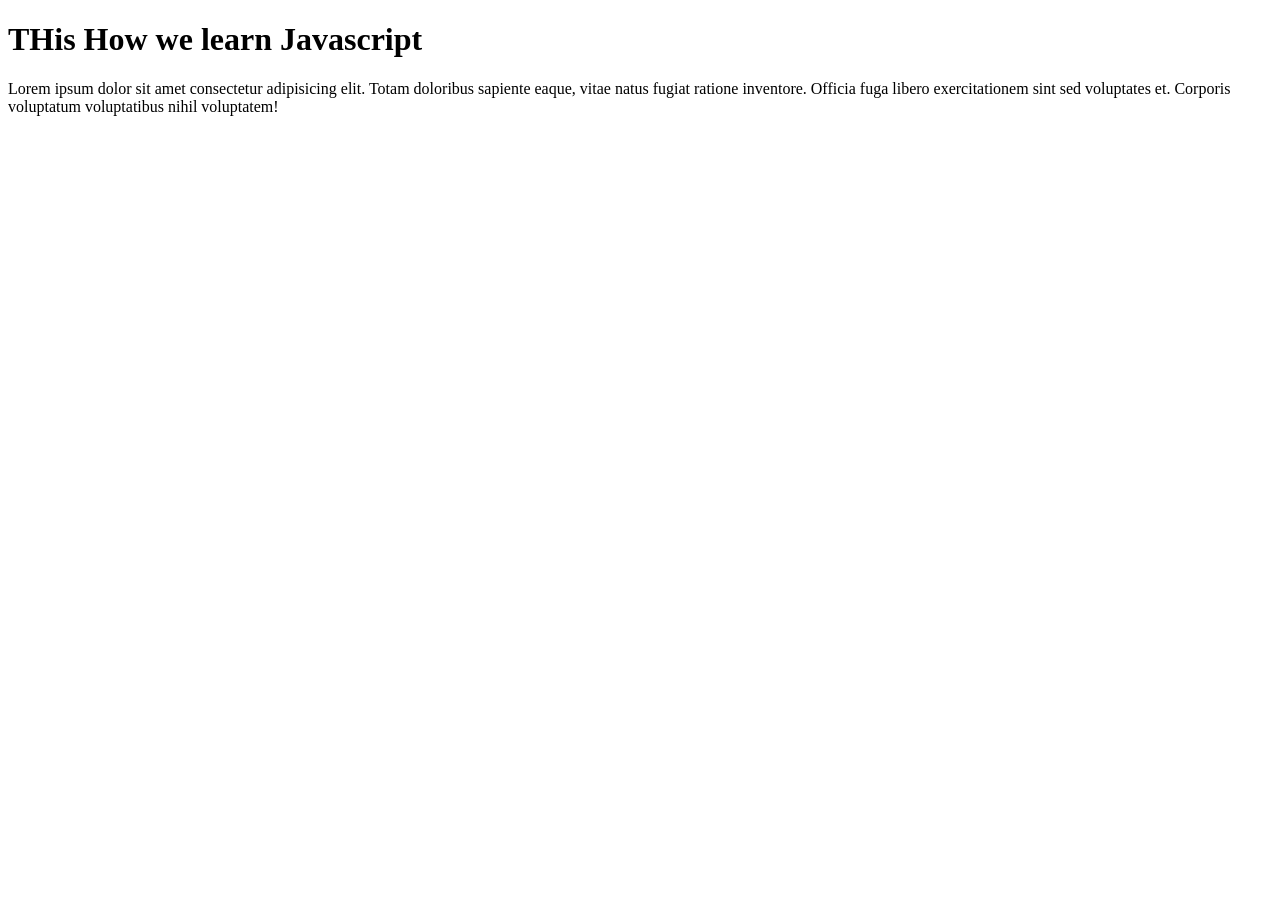
<file: basic.htm>
<!DOCTYPE html>
<html lang="en">

<head>
    <meta charset="UTF-8">
    <meta name="viewport" content="width=device-width, initial-scale=1.0">
    <title>Basic Html to Javascript Language</title>
</head>

<body>
    <h1>THis How we learn Javascript</h1>
    <p>Lorem ipsum dolor sit amet consectetur adipisicing elit. Totam doloribus sapiente eaque, vitae natus fugiat
        ratione inventore. Officia fuga libero exercitationem sint sed voluptates et. Corporis voluptatum voluptatibus
        nihil voluptatem!</p>
</body>
<script src="basic.js"></script>
</html>
</file>
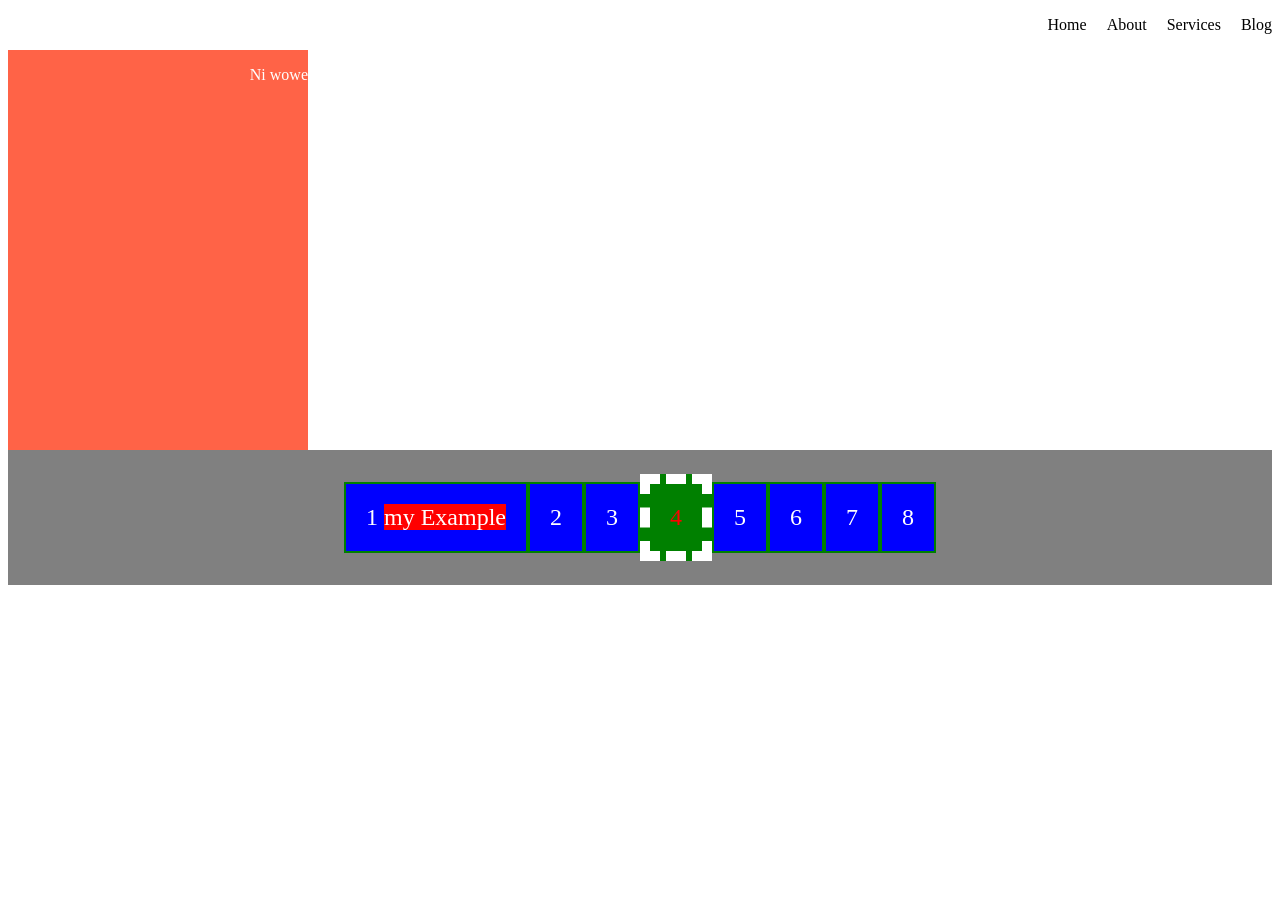
<file: DisplayFlex.htm>
<!DOCTYPE html>
<html lang="en">
<head>
    <meta charset="UTF-8">
    <meta name="viewport" content="width=device-width, initial-scale=1.0">
    <title>Display Option Of Flex</title>
    <link rel="stylesheet" href="displa.css">
</head>
<body>
    <ul>
        <li>Home</li>
        <li>About</li>
        <li>Services</li>
        <li>Blog</li>
    </ul>
    
    <div class="myPragraph">
        <p>Ni wowe</p>
    </div>
    <div class="firstSection">
        <p>1 <span>my Example</span></p>
        <p>2</p>
        <p>3</p>
        <p id="pra4">4</p>
        <p>5</p>
        <p>6</p>
        <p>7</p>
        <p>8</p>
    </div>
</body>
</html>
</file>
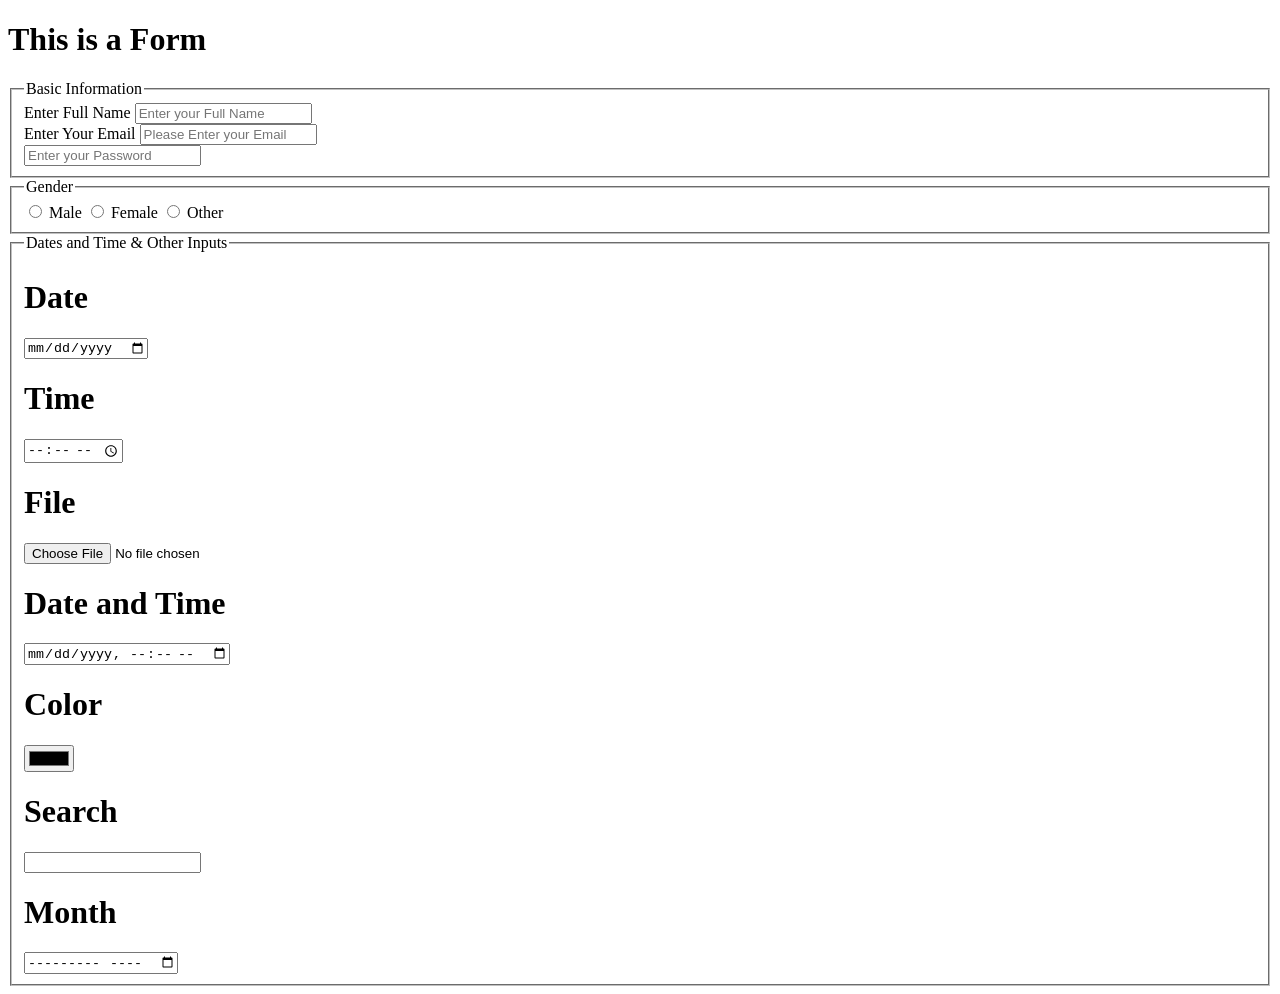
<file: form.htm>
<!DOCTYPE html>
<html lang="en">

<head>
    <meta charset="UTF-8">
    <meta name="viewport" content="width=device-width, initial-scale=1.0">
    <title>Document</title>
</head>

<body>
    <h1>This is a Form</h1>
    <form action="/processing.php">
        <fieldset>
            <legend>Basic Information</legend>
            <div>
                <label for="fullName">Enter Full Name</label>
                <input type="text" name="fullName" id="fullName" placeholder="Enter your Full Name">
            </div>
            <div>
                <label for="email">Enter Your Email</label>
                <input type="email" name="email" id="email" placeholder="Please Enter your Email">
            </div>
            <div>
                <input type="password" name="Password" id="Password" placeholder="Enter your Password">
            </div>
        </fieldset>

        <!-- <div>
            <input type="radio" name="Male" id="Male" value="Male"> <label for="Male">Male</label>
            <input type="rdadio" name="Female" id="Female" value="Female"> <label for="Female">Female</label>
        </div> -->
        <fieldset>
            <legend>Gender</legend>
            <input type="radio" name="gender" id="Male" value="Male"> <label for="Male">Male</label>
            <input type="radio" name="gender" id="Female" value="Female"> <label for="Female">Female</label>
            <input type="radio" name="gender" id="Other" value="Other"> <label for="Other">Other</label>
        </fieldset>
       
        <fieldset><legend>Dates and Time & Other Inputs</legend>
        
            <div>
                <h1>Date</h1>
                <input type="date" name="" id="">
            </div>
            <div>
                <h1>Time</h1>
                <input type="time" name="" id="">
            </div>
            <div>
                <h1>File</h1>
                <input type="file" name="" id="">
            </div>
            <div>
                <h1>Date and Time</h1>
               <input type="datetime-local">
            </div>
            <div>
                <h1>Color</h1>
                <input type="color">
            </div>
            <div>
                <h1>Search</h1>
                <input type="search" name="" id="">
            </div>
            <div>
                <h1>Month</h1>
                <input type="month">
            </div>
        
        </fieldset>

           


    </form>

</body>

</html>
</file>
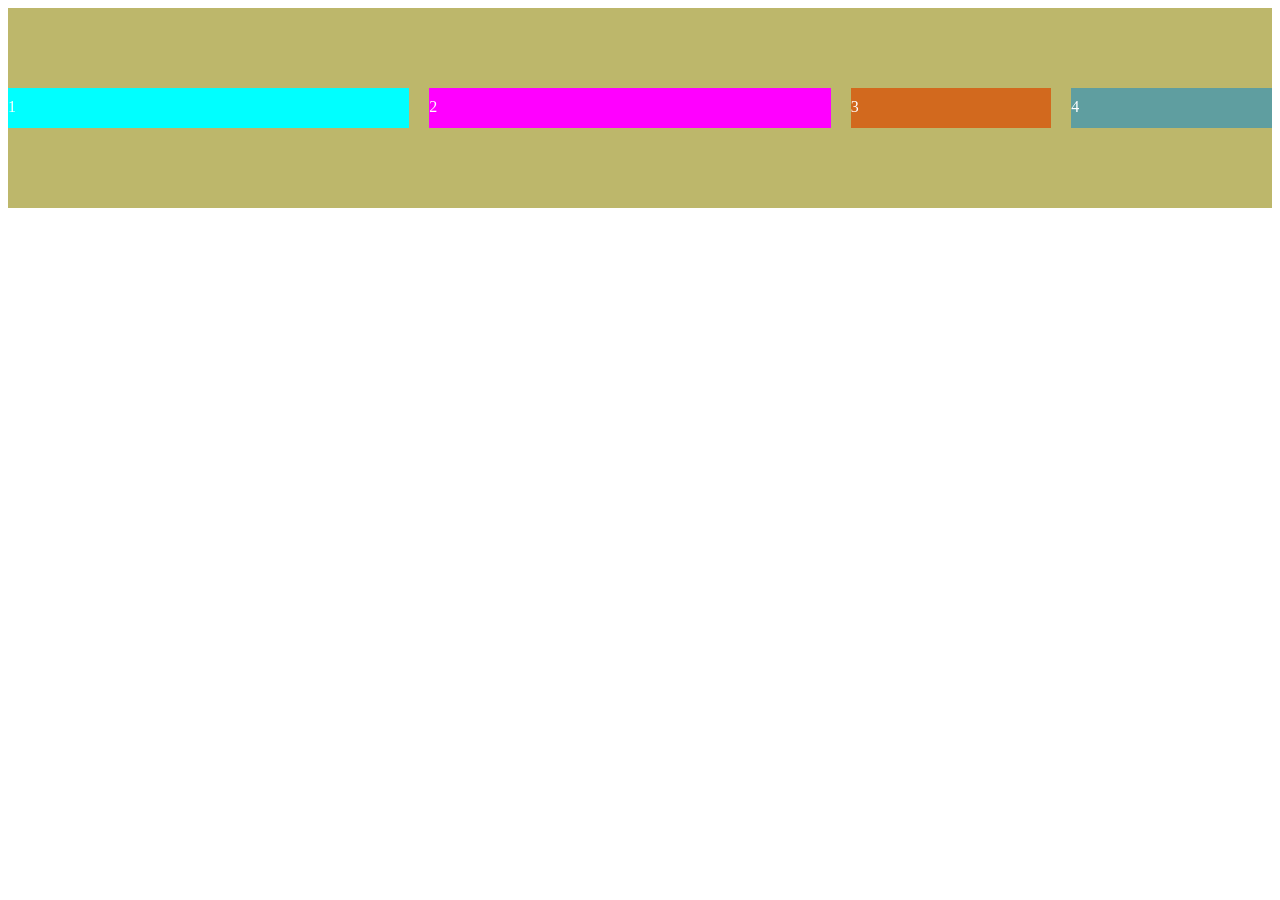
<file: grid.htm>
<!DOCTYPE html>
<html lang="en">
<head>
    <meta charset="UTF-8">
    <meta name="viewport" content="width=device-width, initial-scale=1.0">
    <title>Display Grid</title>
    <link rel="stylesheet" href="grid.css">
</head>
<body>
    <div class="myFirstSection">
        <p id="mySection1">1</p >
        <p id="mySection2">2</p>
        <p id="mySection3">3</p>
        <p id="mySection4">4</p>
     
       
      
    </div>
</body>
</html>
</file>
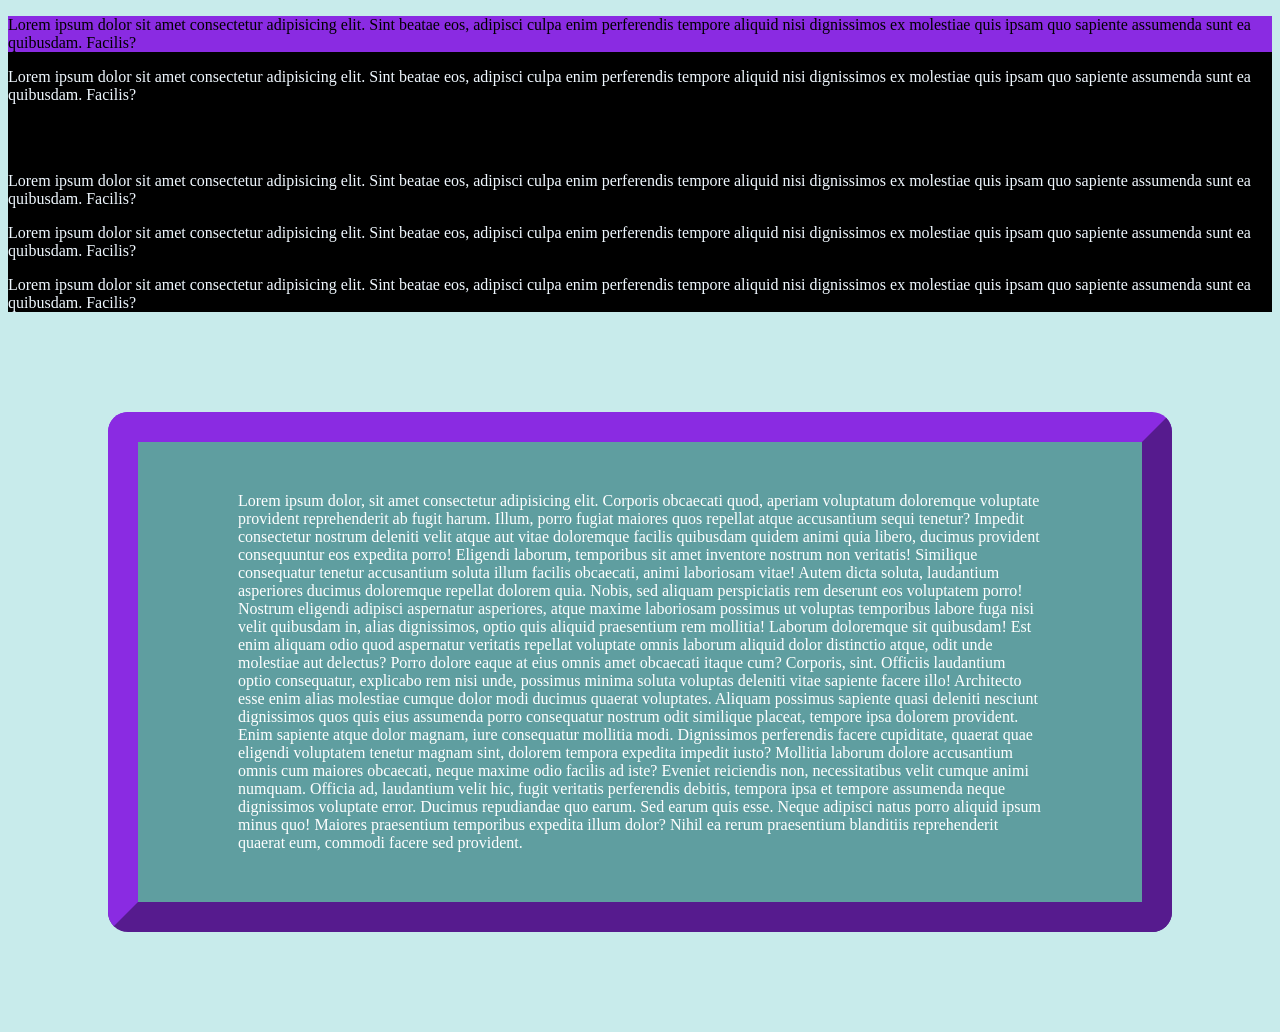
<file: idAndClass.htm>
<!DOCTYPE html>
<html lang="en">

<head>
    <meta charset="UTF-8">
    <meta name="viewport" content="width=device-width, initial-scale=1.0">
    <title>ID AND CLASS</title>
    <link rel="stylesheet" href="idAndClass.css">
</head>

<body>
    <section>
        <div>
            <p id="winniePragrah">Lorem ipsum dolor sit amet consectetur adipisicing elit. Sint beatae eos, adipisci culpa enim perferendis
                tempore aliquid nisi dignissimos ex molestiae quis ipsam quo sapiente assumenda sunt ea quibusdam. Facilis?
            </p>
            <p class="mypragraph">Lorem ipsum dolor sit amet consectetur adipisicing elit. Sint beatae eos, adipisci culpa enim perferendis
                tempore aliquid nisi dignissimos ex molestiae quis ipsam quo sapiente assumenda sunt ea quibusdam. Facilis?
            </p>  <p>Lorem ipsum dolor sit amet consectetur adipisicing elit. Sint beatae eos, adipisci culpa enim perferendis
                tempore aliquid nisi dignissimos ex molestiae quis ipsam quo sapiente assumenda sunt ea quibusdam. Facilis?
            </p>  <p class="mypragraph">Lorem ipsum dolor sit amet consectetur adipisicing elit. Sint beatae eos, adipisci culpa enim perferendis
                tempore aliquid nisi dignissimos ex molestiae quis ipsam quo sapiente assumenda sunt ea quibusdam. Facilis?
            </p>  <p class="mypragraph">Lorem ipsum dolor sit amet consectetur adipisicing elit. Sint beatae eos, adipisci culpa enim perferendis
                tempore aliquid nisi dignissimos ex molestiae quis ipsam quo sapiente assumenda sunt ea quibusdam. Facilis?
            </p>  <p class="mypragraph">Lorem ipsum dolor sit amet consectetur adipisicing elit. Sint beatae eos, adipisci culpa enim perferendis
                tempore aliquid nisi dignissimos ex molestiae quis ipsam quo sapiente assumenda sunt ea quibusdam. Facilis?
            </p>
        </div>
        <p id="specialPragraph">Lorem ipsum dolor, sit amet consectetur adipisicing elit. Corporis obcaecati quod, aperiam voluptatum doloremque voluptate provident reprehenderit ab fugit harum. Illum, porro fugiat maiores quos repellat atque accusantium sequi tenetur?
        Impedit consectetur nostrum deleniti velit atque aut vitae doloremque facilis quibusdam quidem animi quia libero, ducimus provident consequuntur eos expedita porro! Eligendi laborum, temporibus sit amet inventore nostrum non veritatis!
        Similique consequatur tenetur accusantium soluta illum facilis obcaecati, animi laboriosam vitae! Autem dicta soluta, laudantium asperiores ducimus doloremque repellat dolorem quia. Nobis, sed aliquam perspiciatis rem deserunt eos voluptatem porro!
        Nostrum eligendi adipisci aspernatur asperiores, atque maxime laboriosam possimus ut voluptas temporibus labore fuga nisi velit quibusdam in, alias dignissimos, optio quis aliquid praesentium rem mollitia! Laborum doloremque sit quibusdam!
        Est enim aliquam odio quod aspernatur veritatis repellat voluptate omnis laborum aliquid dolor distinctio atque, odit unde molestiae aut delectus? Porro dolore eaque at eius omnis amet obcaecati itaque cum?
        Corporis, sint. Officiis laudantium optio consequatur, explicabo rem nisi unde, possimus minima soluta voluptas deleniti vitae sapiente facere illo! Architecto esse enim alias molestiae cumque dolor modi ducimus quaerat voluptates.
        Aliquam possimus sapiente quasi deleniti nesciunt dignissimos quos quis eius assumenda porro consequatur nostrum odit similique placeat, tempore ipsa dolorem provident. Enim sapiente atque dolor magnam, iure consequatur mollitia modi.
        Dignissimos perferendis facere cupiditate, quaerat quae eligendi voluptatem tenetur magnam sint, dolorem tempora expedita impedit iusto? Mollitia laborum dolore accusantium omnis cum maiores obcaecati, neque maxime odio facilis ad iste?
        Eveniet reiciendis non, necessitatibus velit cumque animi numquam. Officia ad, laudantium velit hic, fugit veritatis perferendis debitis, tempora ipsa et tempore assumenda neque dignissimos voluptate error. Ducimus repudiandae quo earum.
        Sed earum quis esse. Neque adipisci natus porro aliquid ipsum minus quo! Maiores praesentium temporibus expedita illum dolor? Nihil ea rerum praesentium blanditiis reprehenderit quaerat eum, commodi facere sed provident.</p>
    </section>

</body>

</html>
</file>
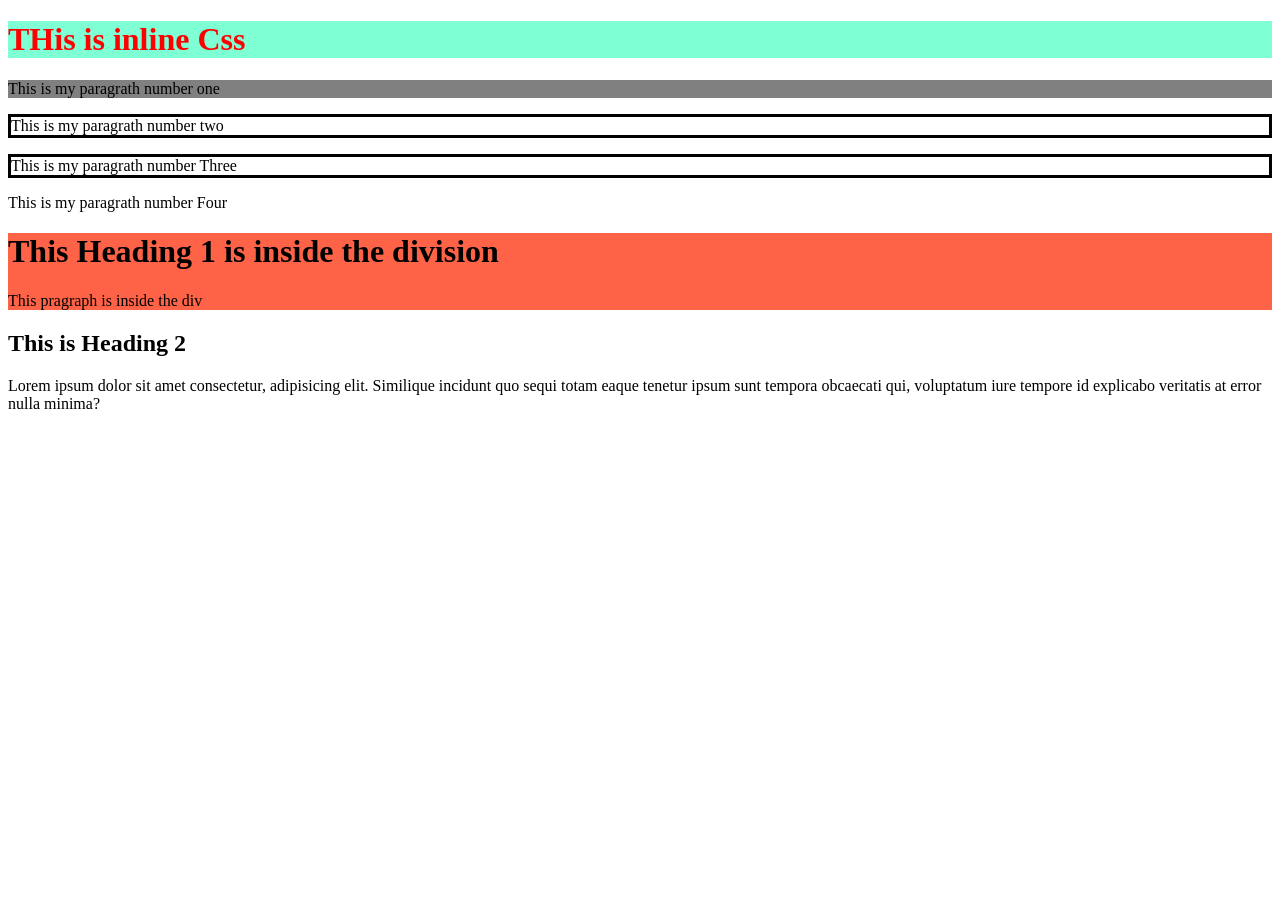
<file: inlinecss.htm>
<!DOCTYPE html>
<html lang="en">

<head>
    <meta charset="UTF-8">
    <meta name="viewport" content="width=device-width, initial-scale=1.0">
    <title>Learn Css part 1</title>
</head>

<body>
    <h1 style="color: red; background-color: aquamarine;">THis is inline Css</h1>
    <p style="background-color: gray;">This is my paragrath number one </p>
    <p style="border-style: solid;">This is my paragrath number two </p>
    <p style="border-style: solid;">This is my paragrath number Three </p>
    <p>This is my paragrath number Four </p>
    <div style="background-color: tomato;">
        <h1>This Heading 1 is inside the division</h1>
        <p>This pragraph is inside the div</p>
    </div>
    <div>
        <h2>This is Heading 2</h2>
        <p>Lorem ipsum dolor sit amet consectetur, adipisicing elit. Similique incidunt quo sequi totam eaque tenetur
            ipsum sunt tempora obcaecati qui, voluptatum iure tempore id explicabo veritatis at error nulla minima?</p>
    </div>

</body>

</html>
</file>
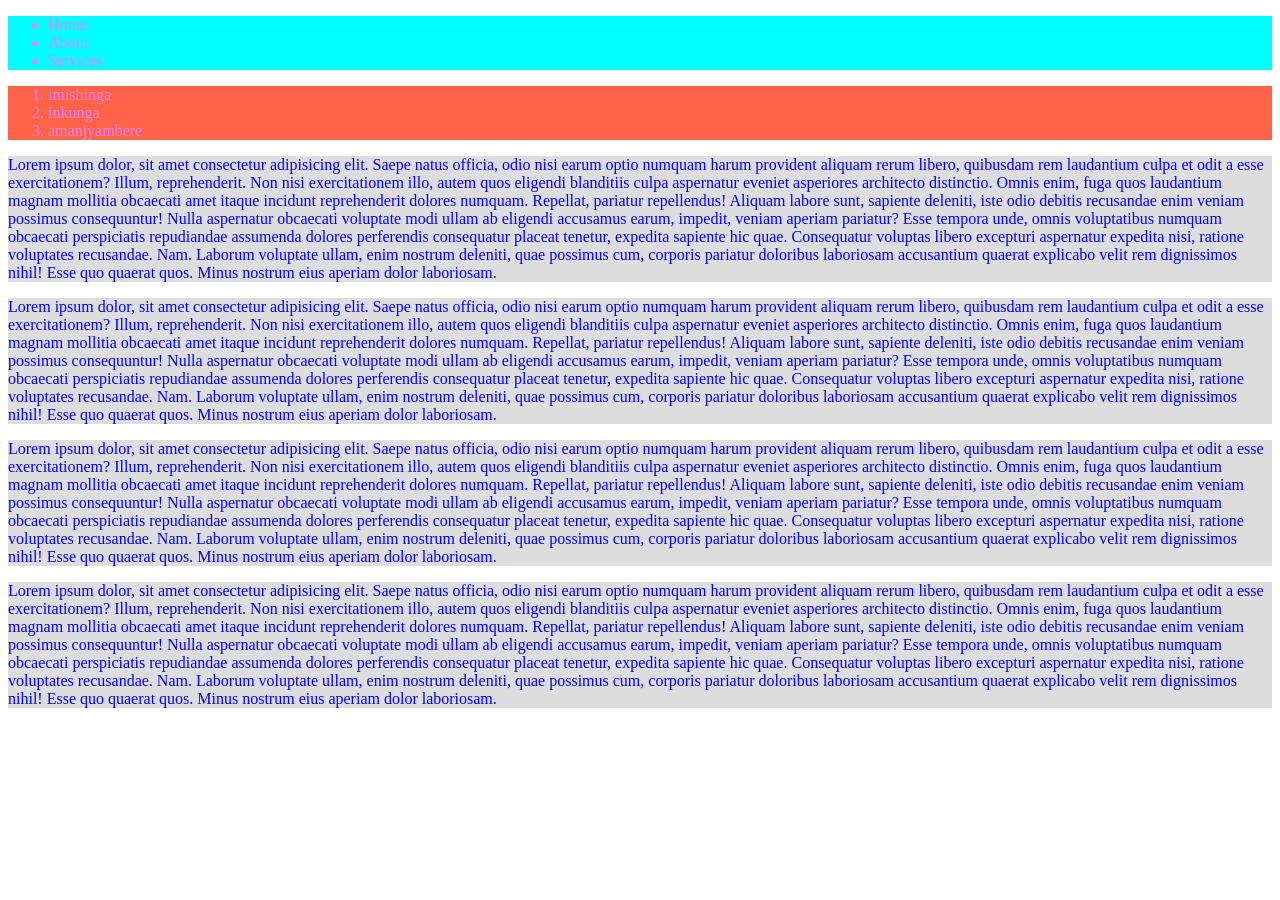
<file: internalcss.htm>
<!DOCTYPE html>
<html lang="en">
<head>
    <meta charset="UTF-8">
    <meta name="viewport" content="width=device-width, initial-scale=1.0">
    <title>How INternal Css works </title>
    <style>
        li{
            color:violet;
        }
        ol{
            background-color: tomato;
        }
        ul{
            background-color:cyan;
        }
        p{
            background-color: #ddd;
            color: rgb(0, 0, 255);
        }
    </style>
</head>
<body>
<header>
    <nav>
        <ul>
            <li>Home</li>
            <li>About</li>
            <li>Services</li>
        </ul>
    </nav>
</header>
<aside>
    <nav>
        <ol>
            <li>
            imishinga

            </li>
            <li>
                inkunga
            </li>
            <li>
                amanjyambere
            </li>
        </ol>
    </nav>
</aside>
<main>
    <section>
        <div>
            <p>
                Lorem ipsum dolor, sit amet consectetur adipisicing elit. Saepe natus officia, odio nisi earum optio numquam harum provident aliquam rerum libero, quibusdam rem laudantium culpa et odit a esse exercitationem?
                Illum, reprehenderit. Non nisi exercitationem illo, autem quos eligendi blanditiis culpa aspernatur eveniet asperiores architecto distinctio. Omnis enim, fuga quos laudantium magnam mollitia obcaecati amet itaque incidunt reprehenderit dolores numquam.
                Repellat, pariatur repellendus! Aliquam labore sunt, sapiente deleniti, iste odio debitis recusandae enim veniam possimus consequuntur! Nulla aspernatur obcaecati voluptate modi ullam ab eligendi accusamus earum, impedit, veniam aperiam pariatur?
                Esse tempora unde, omnis voluptatibus numquam obcaecati perspiciatis repudiandae assumenda dolores perferendis consequatur placeat tenetur, expedita sapiente hic quae. Consequatur voluptas libero excepturi aspernatur expedita nisi, ratione voluptates recusandae. Nam.
                Laborum voluptate ullam, enim nostrum deleniti, quae possimus cum, corporis pariatur doloribus laboriosam accusantium quaerat explicabo velit rem dignissimos nihil! Esse quo quaerat quos. Minus nostrum eius aperiam dolor laboriosam.
            </p> <p>
                Lorem ipsum dolor, sit amet consectetur adipisicing elit. Saepe natus officia, odio nisi earum optio numquam harum provident aliquam rerum libero, quibusdam rem laudantium culpa et odit a esse exercitationem?
                Illum, reprehenderit. Non nisi exercitationem illo, autem quos eligendi blanditiis culpa aspernatur eveniet asperiores architecto distinctio. Omnis enim, fuga quos laudantium magnam mollitia obcaecati amet itaque incidunt reprehenderit dolores numquam.
                Repellat, pariatur repellendus! Aliquam labore sunt, sapiente deleniti, iste odio debitis recusandae enim veniam possimus consequuntur! Nulla aspernatur obcaecati voluptate modi ullam ab eligendi accusamus earum, impedit, veniam aperiam pariatur?
                Esse tempora unde, omnis voluptatibus numquam obcaecati perspiciatis repudiandae assumenda dolores perferendis consequatur placeat tenetur, expedita sapiente hic quae. Consequatur voluptas libero excepturi aspernatur expedita nisi, ratione voluptates recusandae. Nam.
                Laborum voluptate ullam, enim nostrum deleniti, quae possimus cum, corporis pariatur doloribus laboriosam accusantium quaerat explicabo velit rem dignissimos nihil! Esse quo quaerat quos. Minus nostrum eius aperiam dolor laboriosam.
            </p> <p>
                Lorem ipsum dolor, sit amet consectetur adipisicing elit. Saepe natus officia, odio nisi earum optio numquam harum provident aliquam rerum libero, quibusdam rem laudantium culpa et odit a esse exercitationem?
                Illum, reprehenderit. Non nisi exercitationem illo, autem quos eligendi blanditiis culpa aspernatur eveniet asperiores architecto distinctio. Omnis enim, fuga quos laudantium magnam mollitia obcaecati amet itaque incidunt reprehenderit dolores numquam.
                Repellat, pariatur repellendus! Aliquam labore sunt, sapiente deleniti, iste odio debitis recusandae enim veniam possimus consequuntur! Nulla aspernatur obcaecati voluptate modi ullam ab eligendi accusamus earum, impedit, veniam aperiam pariatur?
                Esse tempora unde, omnis voluptatibus numquam obcaecati perspiciatis repudiandae assumenda dolores perferendis consequatur placeat tenetur, expedita sapiente hic quae. Consequatur voluptas libero excepturi aspernatur expedita nisi, ratione voluptates recusandae. Nam.
                Laborum voluptate ullam, enim nostrum deleniti, quae possimus cum, corporis pariatur doloribus laboriosam accusantium quaerat explicabo velit rem dignissimos nihil! Esse quo quaerat quos. Minus nostrum eius aperiam dolor laboriosam.
            </p> <p>
                Lorem ipsum dolor, sit amet consectetur adipisicing elit. Saepe natus officia, odio nisi earum optio numquam harum provident aliquam rerum libero, quibusdam rem laudantium culpa et odit a esse exercitationem?
                Illum, reprehenderit. Non nisi exercitationem illo, autem quos eligendi blanditiis culpa aspernatur eveniet asperiores architecto distinctio. Omnis enim, fuga quos laudantium magnam mollitia obcaecati amet itaque incidunt reprehenderit dolores numquam.
                Repellat, pariatur repellendus! Aliquam labore sunt, sapiente deleniti, iste odio debitis recusandae enim veniam possimus consequuntur! Nulla aspernatur obcaecati voluptate modi ullam ab eligendi accusamus earum, impedit, veniam aperiam pariatur?
                Esse tempora unde, omnis voluptatibus numquam obcaecati perspiciatis repudiandae assumenda dolores perferendis consequatur placeat tenetur, expedita sapiente hic quae. Consequatur voluptas libero excepturi aspernatur expedita nisi, ratione voluptates recusandae. Nam.
                Laborum voluptate ullam, enim nostrum deleniti, quae possimus cum, corporis pariatur doloribus laboriosam accusantium quaerat explicabo velit rem dignissimos nihil! Esse quo quaerat quos. Minus nostrum eius aperiam dolor laboriosam.
            </p>
        </div>
    </section>
</main>
</body>
</html>
</file>
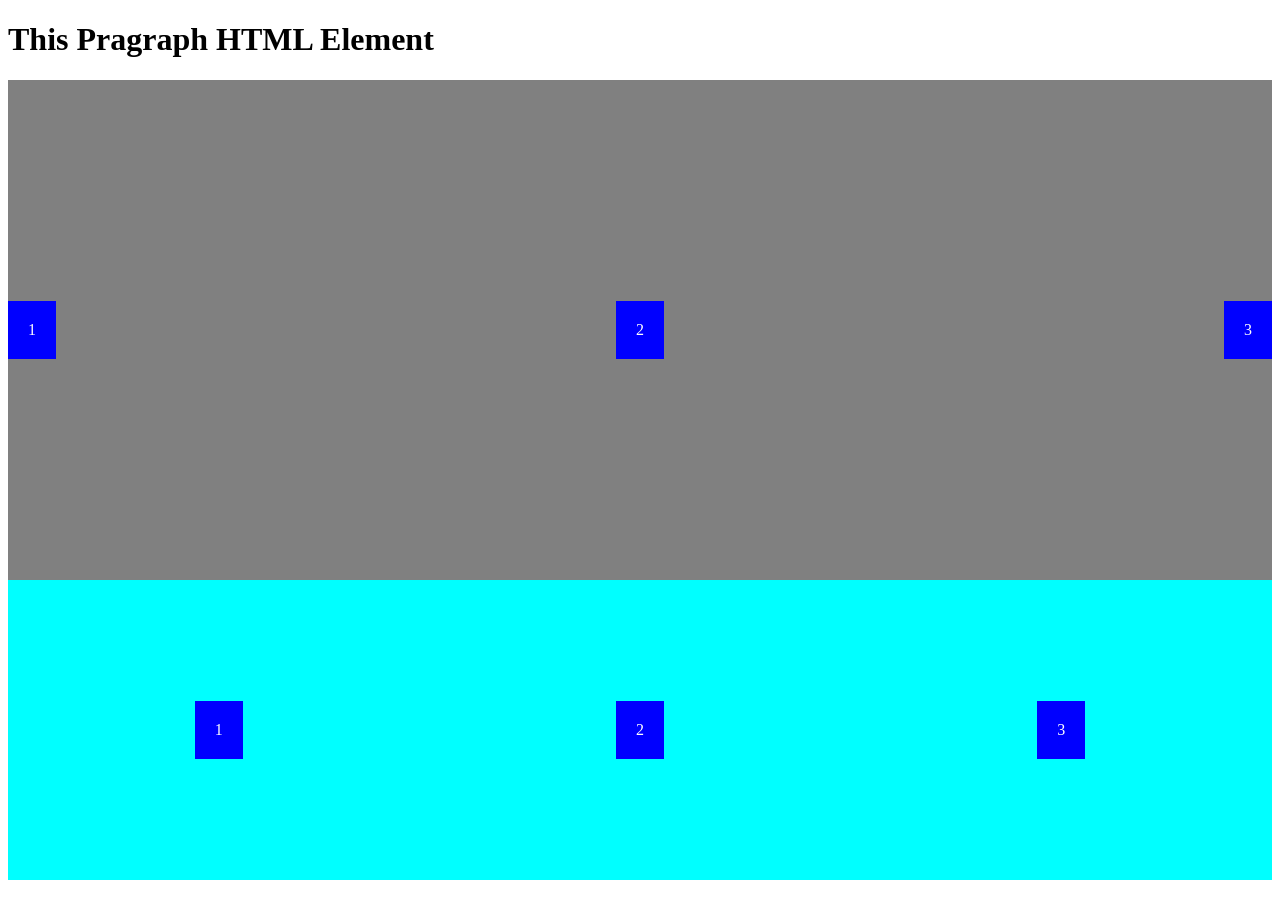
<file: newFelx.htm>
<!DOCTYPE html>
<html lang="en">
<head>
    <meta charset="UTF-8">
    <meta name="viewport" content="width=device-width, initial-scale=1.0">
    <title>How Flex work</title>
    <link rel="stylesheet" href="newFlex.css">
</head>
<body>
    <!-- <div>
        <h1>This is Span Html Element</h1>
        <span>1</span>
        <span>2</span>
        <span>3</span>
        <span>4</span>
        <span>5</span>
    </div> -->
    <h1>This Pragraph HTML Element</h1>

    <div id="firstDiv">
        <p>1</p>
        <p>2</p>
        <p>3</p>
        
    </div>
    <div id="secondDiv">
        <p>1</p>
        <p>2</p>
        <p>3</p>
       
    </div>
</body>
</html>
</file>
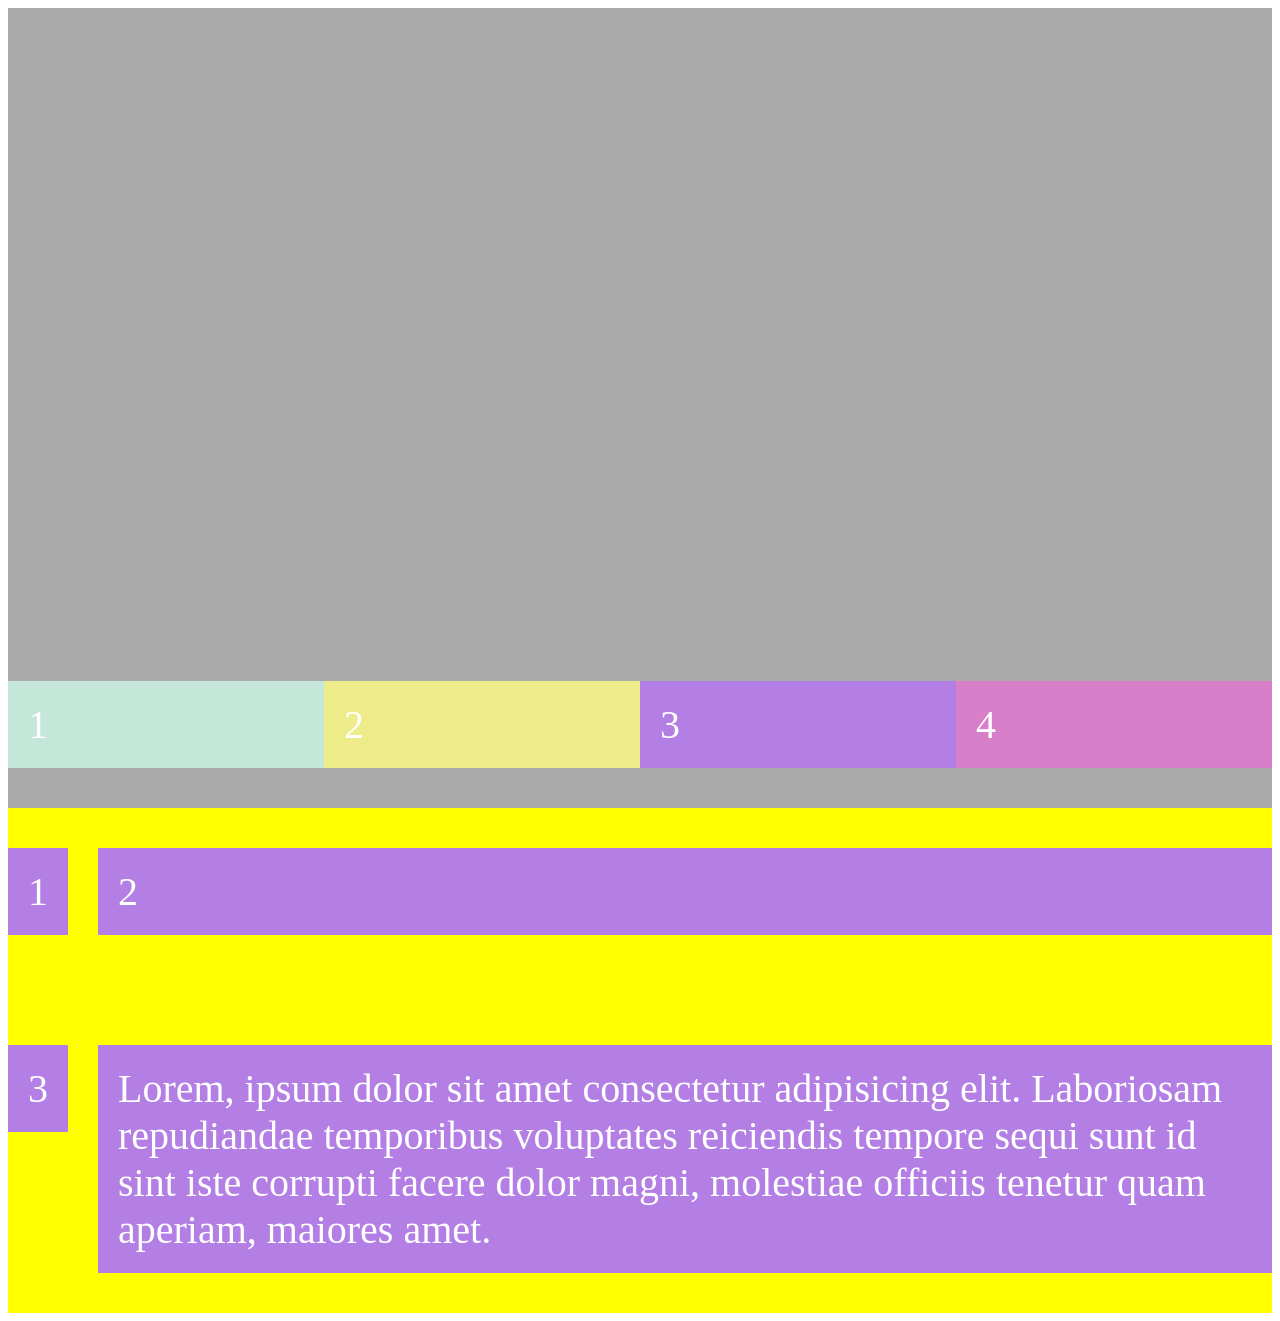
<file: newGrid.htm>
<!DOCTYPE html>
<html lang="en">
<head>
    <meta charset="UTF-8">
    <meta name="viewport" content="width=device-width, initial-scale=1.0">
    <title>New Grid Display</title>
    <link rel="stylesheet" href="newGrid.css">
</head>
<body>
    <div class="firstDivision">
        <p id="pragraph1">1</p>
        <p id="pragraph2">2</p>
        <p id="pragraph3">3</p>
        <p id="pragraph4">4</p>
    </div>
    <div class="secondDivision">
        <p class="1">1</p>
        <p class="2">2</p>
        <p class="3">3</p>
        <p class="4">Lorem, ipsum dolor sit amet consectetur adipisicing elit. Laboriosam repudiandae temporibus voluptates reiciendis tempore sequi sunt id sint iste corrupti facere dolor magni, molestiae officiis tenetur quam aperiam, maiores amet.</p>
      
    </div>
  
  
</body>
</html>
</file>
<file: displa.css>
ul{
    display: flex;
    gap: 20px;
    justify-content: end;
    align-content: center;
}
ul li{
    list-style-type:none;
}

.myPragraph{
    background-color: tomato;
    color: white;
    display: flex;
    justify-content: end;
    align-items:start ;
    height: 400px;
    width: 300px;
}

.firstSection{
    background-color: gray;
 width:auto;
 display: flex;
 justify-content: center;
 align-items: center;
}

.firstSection p{
 
    padding: 20px;
    background-color: blue;
    color: white;
    font-size: x-large;
    border: 2px solid green;
}

.firstSection p span{
    background-color: red;
}

#pra4{
    background-color: green;
    color: red;
    border: 10px dashed white;
}
</file>
<file: grid.css>
.myFirstSection{
    background-color: darkkhaki;
    display: grid;
    grid-template-columns: 2fr 2fr 1fr 1fr ;
    gap: 20px;
    height: 200px;
    justify-content: center;
    align-items: center;

}
p{
    color: white;
    padding: 10px 0px;
    height: 20px;
}
#mySection1{
    background-color: aqua;
}#mySection2{
    background-color: magenta;
}#mySection3{
    background-color:chocolate;
}#mySection4{
    background-color:cadetblue;
}#mySection5{
    background-color:honeydew;
/* }#mySection6{
    background-color:darkkhaki
}#mySection7{
    background-color: rgb(21, 27, 27);
}#mySection8{
    background-color: rgb(82, 29, 131);
}#mySection9{
    background-color: rgb(34, 44, 44);
}#mySection10{
    background-color: rgb(181, 187, 187);
}#mySection11{
    background-color: rgb(148, 19, 19);
}#mySection12{
    background-color: rgb(22, 150, 54);
} */
</file>
<file: idAndClass.css>
body{
    background-color: rgb(200, 235, 235);
}
#winniePragrah{
    background-color: blueviolet;
}
.mypragraph{
    color: rgb(7, 6, 6);
    color: aliceblue;
}
div{
    background-color: black;
}
#specialPragraph{
    background-color: cadetblue;
    color: white;
    /* padding-left: 30px;
    padding-top: 50px;
    padding-right: 20px;
    padding-bottom: 70px; */
    /* padding:50px 120px 100px 10px ; */

    padding: 50px 100px;
    margin: 100px;
    border-style: outset;
    border-color:blueviolet;
    border-radius: 20px;
    border-width: 30px;
    
}
</file>
<file: newFlex.css>
#firstDiv{
    background-color: gray;
    /* padding: 30px 50px; */
    display: flex;
    
    align-items: center;
    height: 500px;
    justify-content: space-between;


}
#secondDiv{
    background-color: aqua;
    height: 300px;
    display: flex;
    justify-content: space-around;
    align-items: center;
}

p{
    background-color:blue;
    color: white;
    padding: 20px;
}
</file>
<file: newGrid.css>
.firstDivision{
    background-color: #aaa;
    display: grid;
    grid-template-columns: 1fr 1fr 1fr 1fr;
    height: 800px;
    justify-content: center;
    align-items: end;
}
p{
    padding: 20px;
    color: white;
    font-size: 40px;
    height: fit-content;
    background-color: #b37fe4;
}
#pragraph1{
    background-color: #c4e7da;
}
#pragraph2{
    background-color: #eeec8a;
}
#pragraph3{
    background-color: #b37fe4;
}
#pragraph4{
    background-color: #d87fc9;
}
.secondDivision{
    background-color: yellow;
    display: grid;
grid-template-columns:2fr auto;
    gap: 30px;

}
</file>
